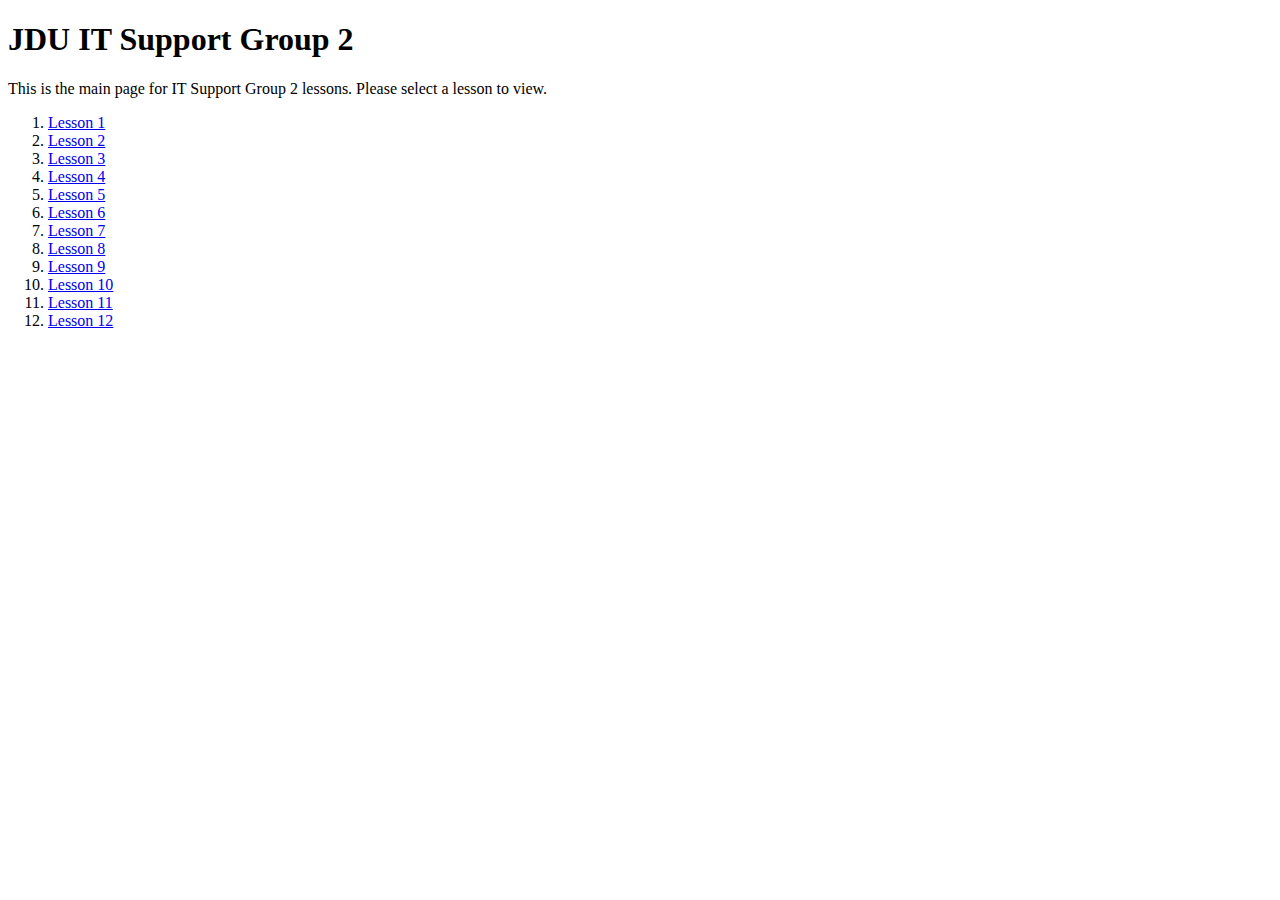
<file: index.html>
<!DOCTYPE html>
<html lang="en">
  <head>
    <meta charset="UTF-8" />
    <meta name="viewport" content="width=device-width, initial-scale=1.0" />
    <title>IT SUpport Group 2</title>
  </head>
  <body>
    <h1>JDU IT Support Group 2</h1>
    <p>
      This is the main page for IT Support Group 2 lessons. Please select a
      lesson to view.
    </p>
    <ol>
      <li><a href="./Lesson ">Lesson 1</a></li>
      <li><a href="./Lesson 2/">Lesson 2</a></li>
      <li><a href="./Lesson 3/">Lesson 3</a></li>
      <li><a href="./Lesson 4/">Lesson 4</a></li>
      <li><a href="./Lesson 5/">Lesson 5</a></li>
      <li><a href="./Lesson 6/">Lesson 6</a></li>
      <li><a href="./Lesson 7/">Lesson 7</a></li>
      <li><a href="./Lesson 8/">Lesson 8</a></li>
      <li><a href="./Lesson 9/">Lesson 9</a></li>
      <li><a href="./Lesson 10/">Lesson 10</a></li>
      <li><a href="./Lesson 11/">Lesson 11</a></li>
      <li><a href="./Lesson 12/">Lesson 12</a></li>
    </ol>
  </body>
</html>
</file>
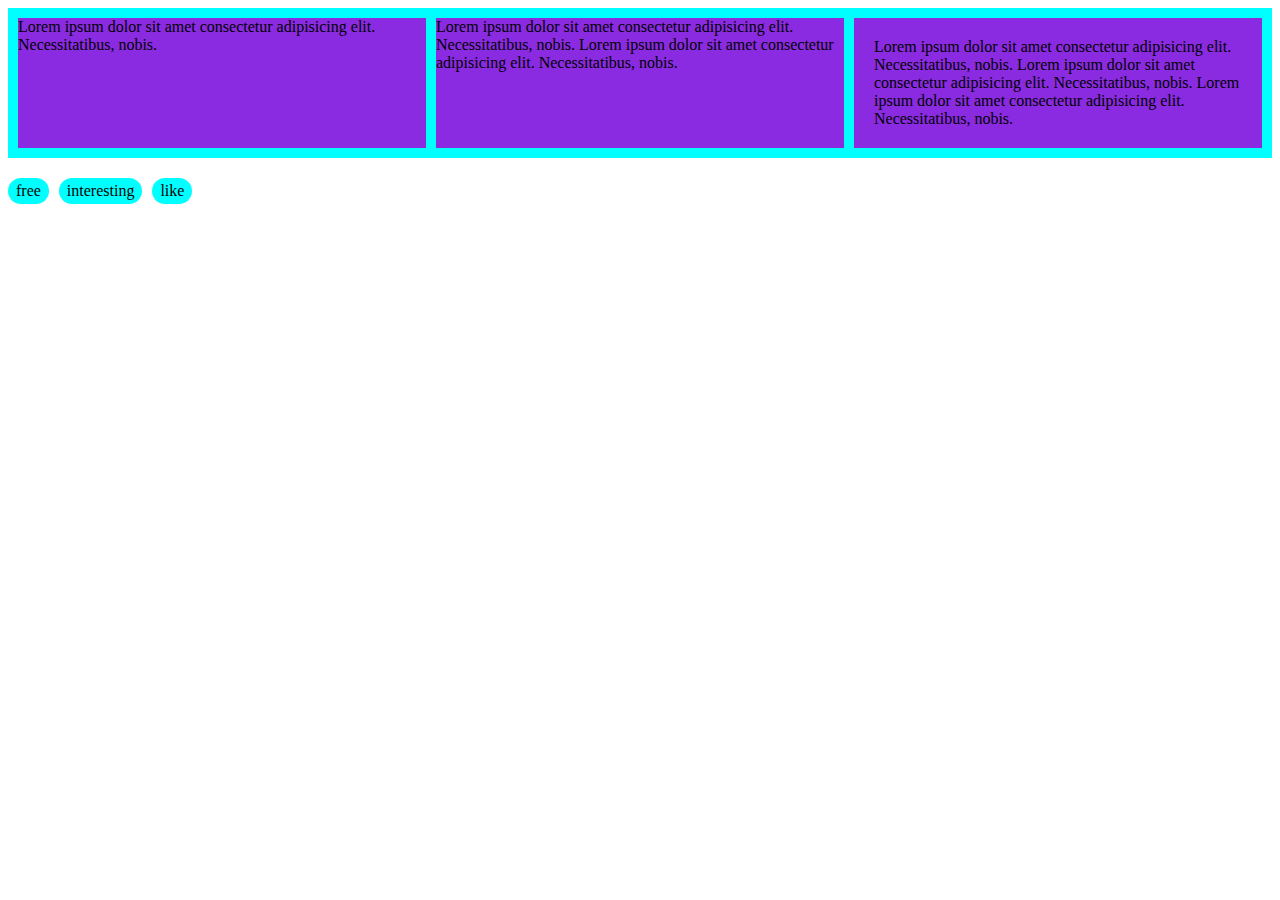
<file: Lesson 10/index.html>
<!DOCTYPE html>
<html lang="en">
  <head>
    <meta charset="UTF-8" />
    <meta name="viewport" content="width=device-width, initial-scale=1.0" />
    <title>Document</title>
    <link rel="stylesheet" href="style.css" />
  </head>
  <body>
    <div class="flex">
      <div class="box">
        Lorem ipsum dolor sit amet consectetur adipisicing elit. Necessitatibus,
        nobis.
      </div>
      <div class="box">
        Lorem ipsum dolor sit amet consectetur adipisicing elit. Necessitatibus,
        nobis. Lorem ipsum dolor sit amet consectetur adipisicing elit.
        Necessitatibus, nobis.
      </div>
      <div class="box">
        Lorem ipsum dolor sit amet consectetur adipisicing elit. Necessitatibus,
        nobis. Lorem ipsum dolor sit amet consectetur adipisicing elit.
        Necessitatibus, nobis. Lorem ipsum dolor sit amet consectetur
        adipisicing elit. Necessitatibus, nobis.
      </div>
    </div>
    <div class="chip_section">
      <div class="chip">free</div>
      <div class="chip">interesting</div>
      <div class="chip">like</div>
    </div>
  </body>
</html>
</file>
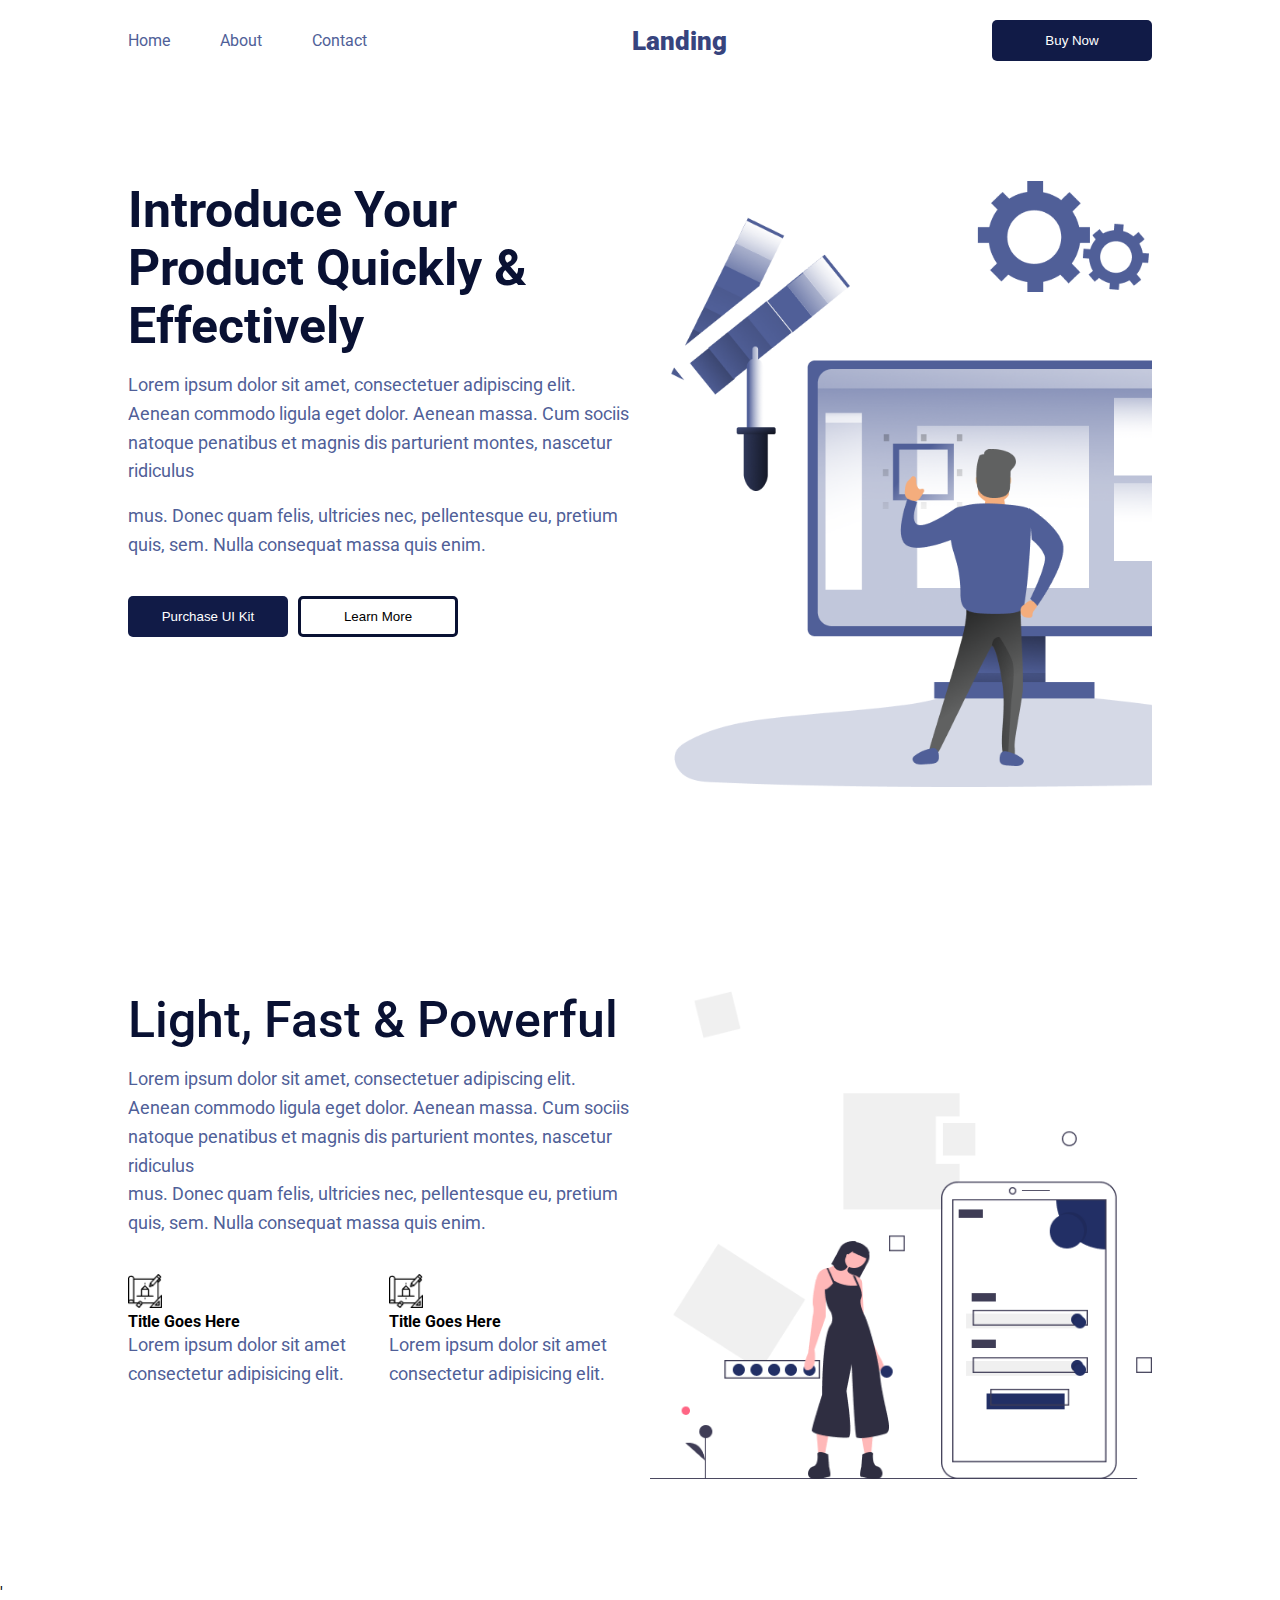
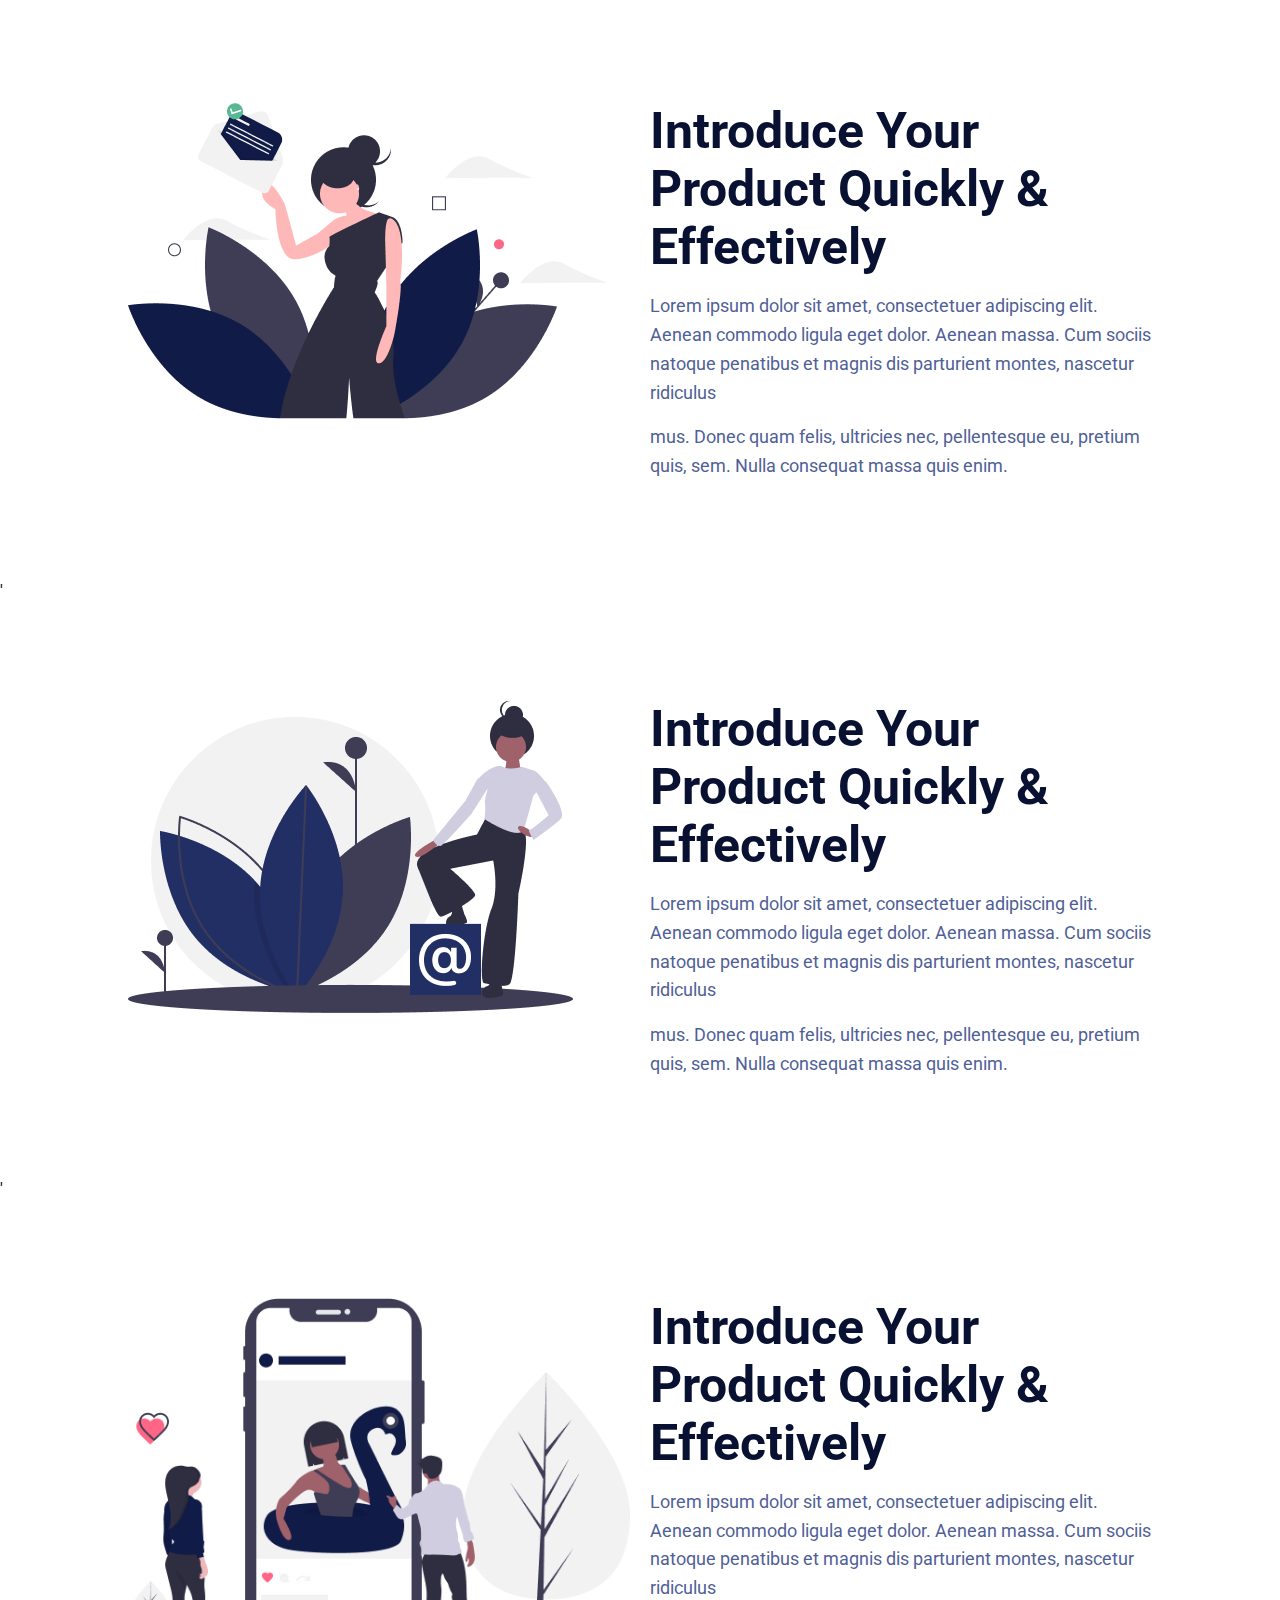
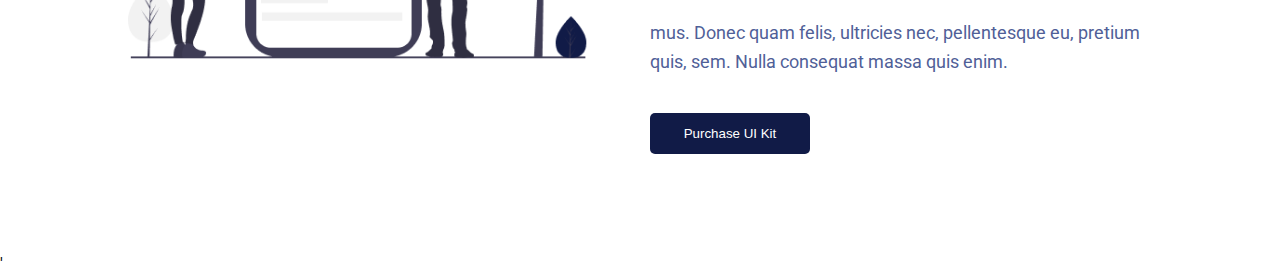
<file: Lesson 11/index.html>
<!DOCTYPE html>
<html lang="en">
  <head>
    <meta charset="UTF-8" />
    <meta name="viewport" content="width=device-width, initial-scale=1.0" />
    <link rel="preconnect" href="https://fonts.googleapis.com" />
    <link rel="preconnect" href="https://fonts.gstatic.com" crossorigin />
    <link
      href="https://fonts.googleapis.com/css2?family=Roboto:ital,wght@0,100;0,300;0,400;0,500;0,700;0,900;1,100;1,300;1,400;1,500;1,700;1,900&display=swap"
      rel="stylesheet"
    />
    <title>Projek1</title>
    <link rel="stylesheet" href="./style.css" />
  </head>
  <body>
    <nav>
      <div class="container">
        <ul>
          <li><a href="#">Home</a></li>
          <li><a href="#">About</a></li>
          <li><a href="#">Contact</a></li>
        </ul>
        <div class="logo">Landing</div>
        <button class="btn btn-primary">Buy Now</button>
      </div>
    </nav>

    <section class="main_context">
      <div class="container">
        <div class="right">
          <h1><b>Introduce Your Product Quickly & Effectively</b></h1>
          <p>
            Lorem ipsum dolor sit amet, consectetuer adipiscing elit. Aenean
            commodo ligula eget dolor. Aenean massa. Cum sociis natoque
            penatibus et magnis dis parturient montes, nascetur ridiculus
          </p>
          <p>
            mus. Donec quam felis, ultricies nec, pellentesque eu, pretium quis,
            sem. Nulla consequat massa quis enim.
          </p>
          <div class="main_buttons">
            <button class="btn btn-primary">Purchase UI Kit</button>
            <button class="btn btn-secondary">Learn More</button>
          </div>
        </div>
        <div class="left">
          <img src="./img/hero.png" alt="" />
        </div>
      </div>
    </section>

    <section class="main_context">
      <div class="container">
        <div class="right">
          <h1>Light, Fast & Powerful</h1>
          <p>
            Lorem ipsum dolor sit amet, consectetuer adipiscing elit. Aenean
            commodo ligula eget dolor. Aenean massa. Cum sociis natoque
            penatibus et magnis dis parturient montes, nascetur ridiculus
            <br />
            mus. Donec quam felis, ultricies nec, pellentesque eu, pretium quis,
            sem. Nulla consequat massa quis enim.
          </p>
          <div class="even-col">
            <div>
              <img src="./img/Left.png" alt="" />
              <h4>Title Goes Here</h4>
              <p>Lorem ipsum dolor sit amet consectetur adipisicing elit.</p>
            </div>
            <div>
              <img src="./img/Left.png" alt="" />
              <h4>Title Goes Here</h4>
              <p>Lorem ipsum dolor sit amet consectetur adipisicing elit.</p>
            </div>
          </div>
        </div>
        <div class="left">
          <img src="./img/hero2.png" alt="" />
        </div>
      </div>
    </section>
    '
    <section class="main_context">
      <div class="container">
        <div class="left">
          <img src="./img/hero3.png" alt="" />
        </div>
        <div class="right">
          <h1><b>Introduce Your Product Quickly & Effectively</b></h1>
          <p>
            Lorem ipsum dolor sit amet, consectetuer adipiscing elit. Aenean
            commodo ligula eget dolor. Aenean massa. Cum sociis natoque
            penatibus et magnis dis parturient montes, nascetur ridiculus
          </p>
          <p>
            mus. Donec quam felis, ultricies nec, pellentesque eu, pretium quis,
            sem. Nulla consequat massa quis enim.
          </p>
        </div>
      </div>
    </section>
    '
    <section class="main_context">
      <div class="container">
        <div class="left">
          <img src="./img/hero5.png" alt="" />
        </div>
        <div class="right">
          <h1><b>Introduce Your Product Quickly & Effectively</b></h1>
          <p>
            Lorem ipsum dolor sit amet, consectetuer adipiscing elit. Aenean
            commodo ligula eget dolor. Aenean massa. Cum sociis natoque
            penatibus et magnis dis parturient montes, nascetur ridiculus
          </p>
          <p>
            mus. Donec quam felis, ultricies nec, pellentesque eu, pretium quis,
            sem. Nulla consequat massa quis enim.
          </p>
        </div>
      </div>
    </section>
    '
    <section class="main_context">
      <div class="container">
        <div class="left">
          <img src="./img/hero4.png" alt="" />
        </div>
        <div class="right">
          <h1><b>Introduce Your Product Quickly & Effectively</b></h1>
          <p>
            Lorem ipsum dolor sit amet, consectetuer adipiscing elit. Aenean
            commodo ligula eget dolor. Aenean massa. Cum sociis natoque
            penatibus et magnis dis parturient montes, nascetur ridiculus
          </p>
          <p>
            mus. Donec quam felis, ultricies nec, pellentesque eu, pretium quis,
            sem. Nulla consequat massa quis enim.
          </p>
          <div class="main_buttons">
            <button class="btn btn-primary">Purchase UI Kit</button>
          </div>
        </div>
      </div>
    </section>
    '
  </body>
</html>
</file>
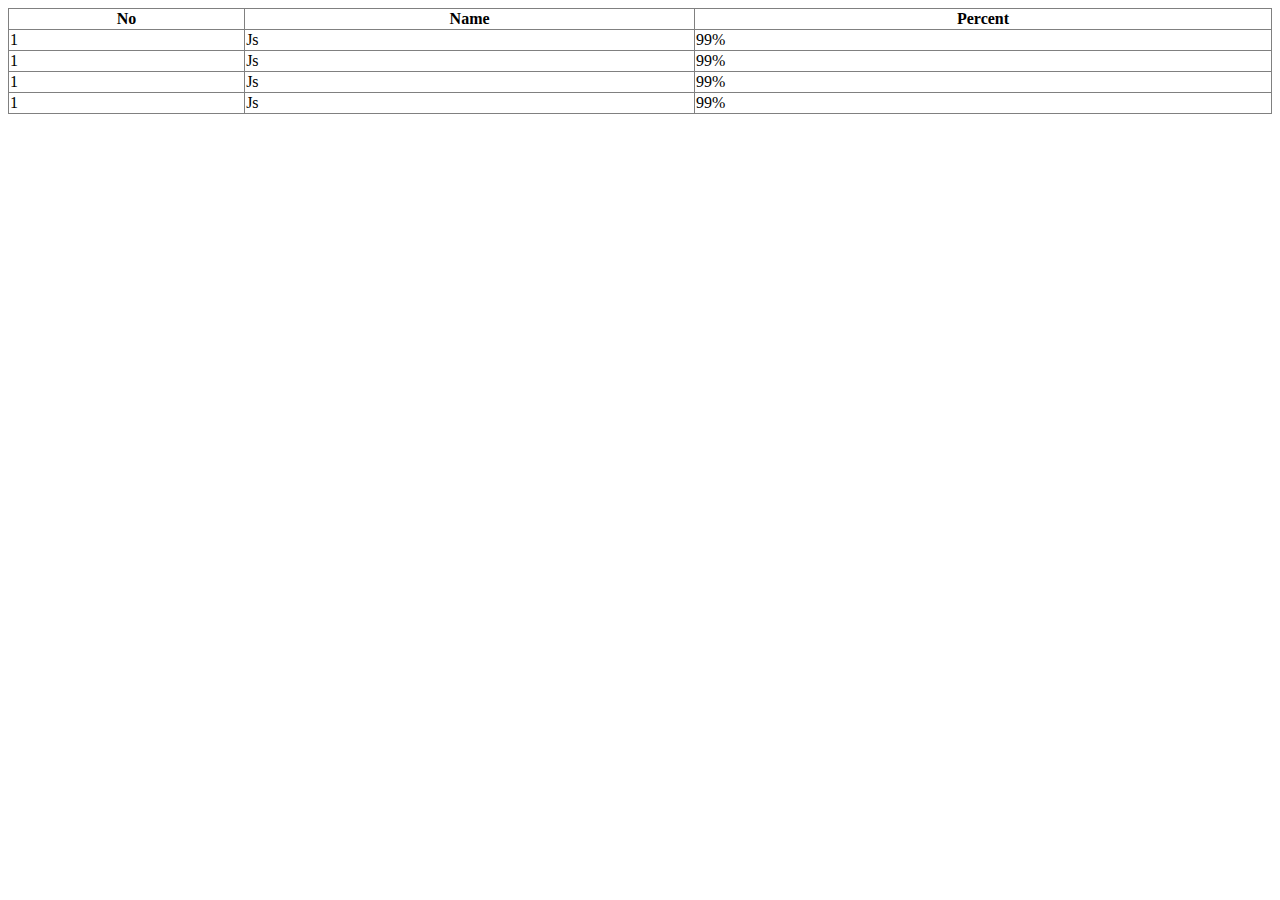
<file: Lesson 2/index.html>
<!DOCTYPE html>
<html lang="en">
  <head>
    <meta charset="UTF-8" />
    <meta name="viewport" content="width=device-width, initial-scale=1.0" />
    <title>Tables</title>
  </head>
  <body>
    <table style="border-collapse: collapse" border width="100%">
      <thead>
        <tr>
          <th>No</th>
          <th>Name</th>
          <th>Percent</th>
        </tr>
      </thead>
      <tbody>
        <tr>
          <td>1</td>
          <td>Js</td>
          <td>99%</td>
        </tr>
        <tr>
          <td>1</td>
          <td>Js</td>
          <td>99%</td>
        </tr>
        <tr>
          <td>1</td>
          <td>Js</td>
          <td>99%</td>
        </tr>
        <tr>
          <td>1</td>
          <td>Js</td>
          <td>99%</td>
        </tr>
      </tbody>
    </table>
  </body>
</html>
</file>
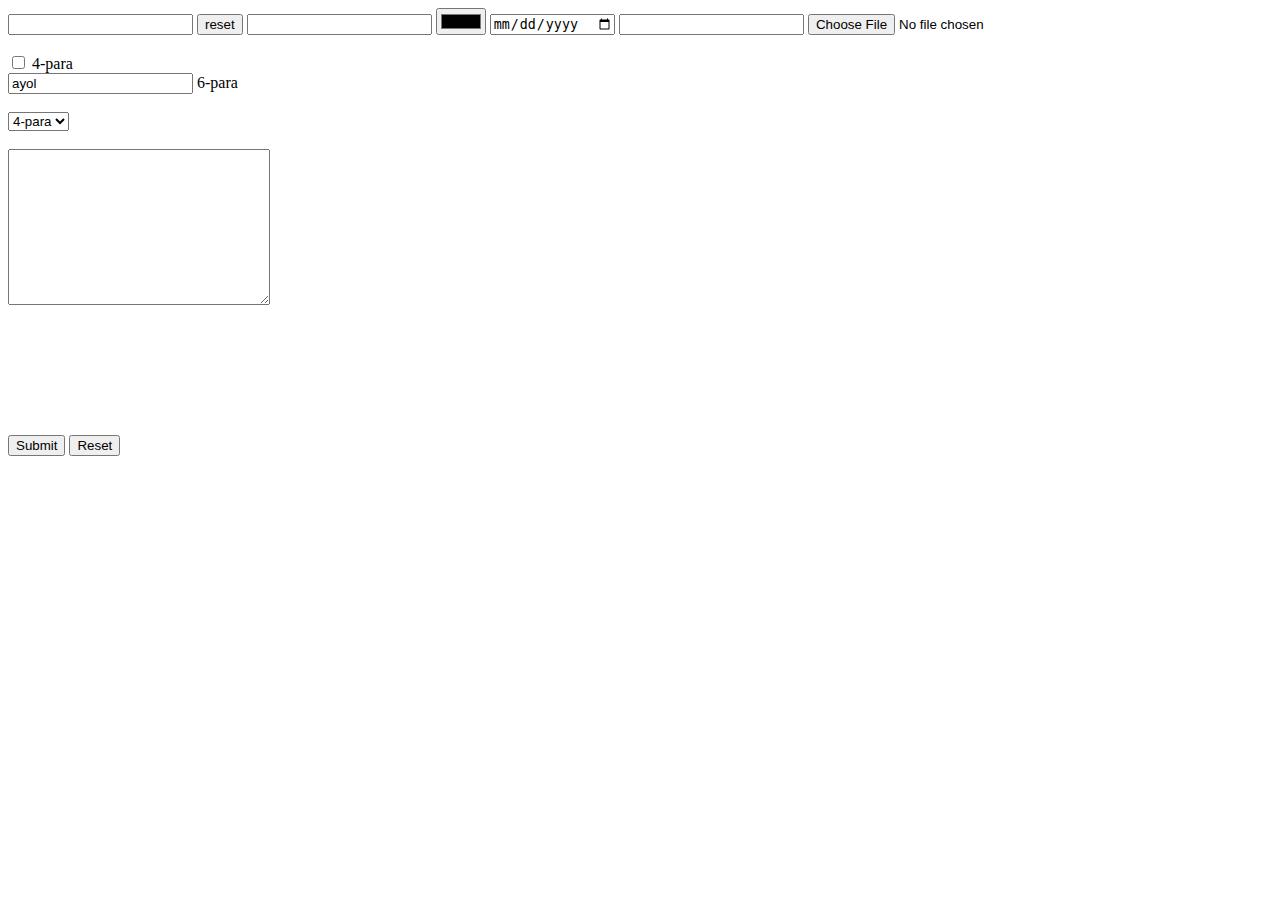
<file: Lesson 4/index.html>
<!DOCTYPE html>
<html lang="en">
  <head>
    <meta charset="UTF-8" />
    <meta name="viewport" content="width=device-width, initial-scale=1.0" />
    <title>Forms</title>
  </head>
  <body>
    <form action="main.html" method="get">
      <input type="text" required name="search" />
      <input type="reset" value="reset" />
      <input type="search" name="search2" id="" />
      <input type="color" name="color" id="" />
      <input type="date" name="date" id="" />
      <input type="datetime" name="" id="" />
      <input type="file" name="file" id="" />

      <br /><br />

      <input type="checkbox" name="jins" value="erkak" id="input" />
      <label for="input">4-para</label>
      <br />

      <input type="text" name="jins" value="ayol" id="input2" />
      <label for="input2">6-para</label><br /><br />
      <select name="" id="">
        <option value="">1-para</option>
        <option value="">2-para</option>
        <option value="">3-para</option>
        <option value="" selected>4-para</option>
        <option value="">5-para</option>
        <option value="">6-para</option>
      </select>
      <br /><br />

      <textarea name="" id="" cols="30" rows="10"></textarea>
      <br /><br />
      <br /><br />
      <br /><br />
      <br /><br />
      <button>Submit</button>
      <button type="reset">Reset</button>
    </form>
  </body>
</html>
</file>
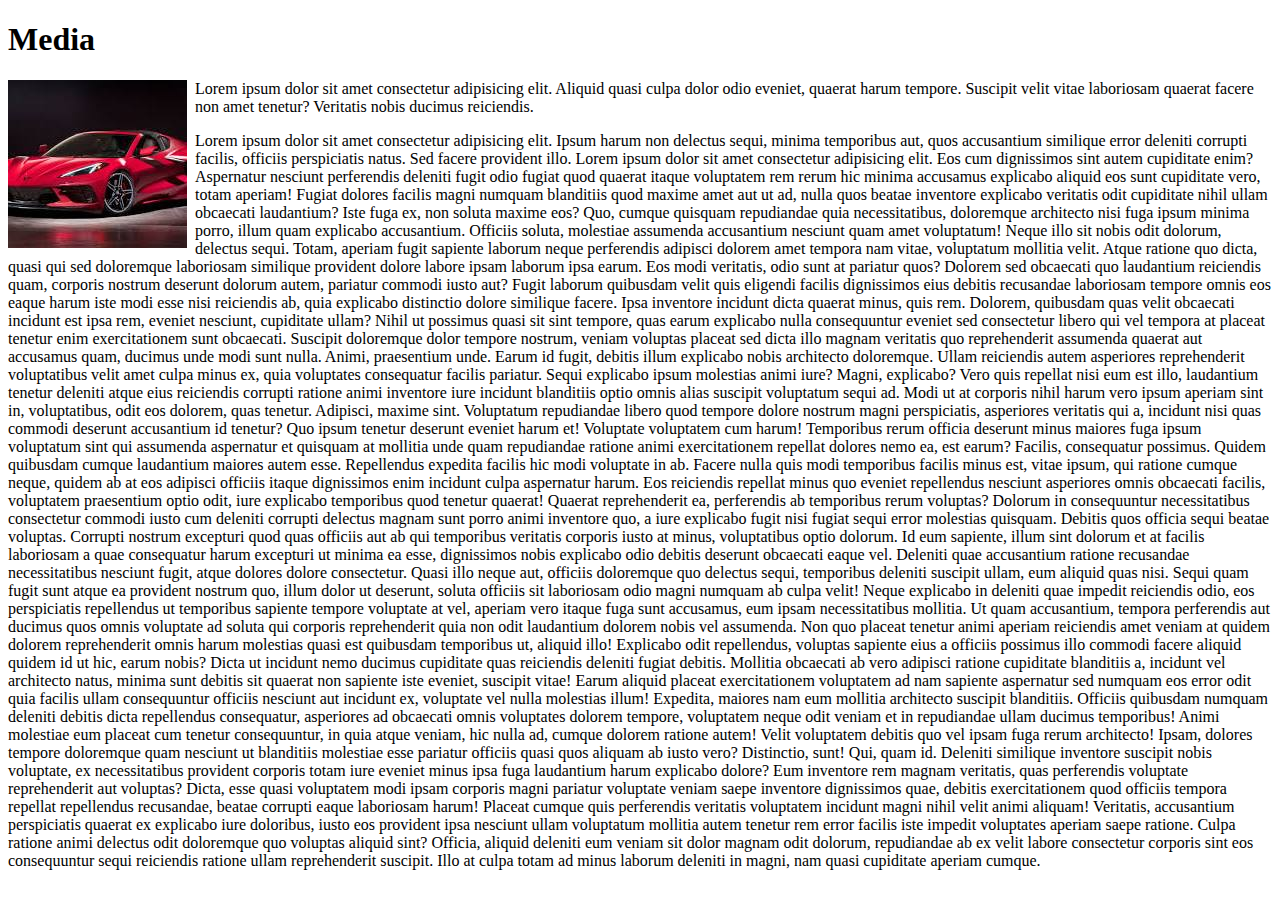
<file: Lesson 5/index.html>
<!DOCTYPE html>
<html lang="en">
  <head>
    <meta charset="UTF-8" />
    <meta name="viewport" content="width=device-width, initial-scale=1.0" />
    <title>Media</title>
  </head>
  <body>
    <h1>Media</h1>
    <img style="margin-right: 8px" src="./img/car.jpg" align="left" alt="" />
    <p>
      Lorem ipsum dolor sit amet consectetur adipisicing elit. Aliquid quasi
      culpa dolor odio eveniet, quaerat harum tempore. Suscipit velit vitae
      laboriosam quaerat facere non amet tenetur? Veritatis nobis ducimus
      reiciendis.
    </p>
    Lorem ipsum dolor sit amet consectetur adipisicing elit. Ipsum harum non
    delectus sequi, minima temporibus aut, quos accusantium similique error
    deleniti corrupti facilis, officiis perspiciatis natus. Sed facere provident
    illo. Lorem ipsum dolor sit amet consectetur adipisicing elit. Eos cum
    dignissimos sint autem cupiditate enim? Aspernatur nesciunt perferendis
    deleniti fugit odio fugiat quod quaerat itaque voluptatem rem rerum hic
    minima accusamus explicabo aliquid eos sunt cupiditate vero, totam aperiam!
    Fugiat dolores facilis magni numquam blanditiis quod maxime amet aut ut ad,
    nulla quos beatae inventore explicabo veritatis odit cupiditate nihil ullam
    obcaecati laudantium? Iste fuga ex, non soluta maxime eos? Quo, cumque
    quisquam repudiandae quia necessitatibus, doloremque architecto nisi fuga
    ipsum minima porro, illum quam explicabo accusantium. Officiis soluta,
    molestiae assumenda accusantium nesciunt quam amet voluptatum! Neque illo
    sit nobis odit dolorum, delectus sequi. Totam, aperiam fugit sapiente
    laborum neque perferendis adipisci dolorem amet tempora nam vitae,
    voluptatum mollitia velit. Atque ratione quo dicta, quasi qui sed doloremque
    laboriosam similique provident dolore labore ipsam laborum ipsa earum. Eos
    modi veritatis, odio sunt at pariatur quos? Dolorem sed obcaecati quo
    laudantium reiciendis quam, corporis nostrum deserunt dolorum autem,
    pariatur commodi iusto aut? Fugit laborum quibusdam velit quis eligendi
    facilis dignissimos eius debitis recusandae laboriosam tempore omnis eos
    eaque harum iste modi esse nisi reiciendis ab, quia explicabo distinctio
    dolore similique facere. Ipsa inventore incidunt dicta quaerat minus, quis
    rem. Dolorem, quibusdam quas velit obcaecati incidunt est ipsa rem, eveniet
    nesciunt, cupiditate ullam? Nihil ut possimus quasi sit sint tempore, quas
    earum explicabo nulla consequuntur eveniet sed consectetur libero qui vel
    tempora at placeat tenetur enim exercitationem sunt obcaecati. Suscipit
    doloremque dolor tempore nostrum, veniam voluptas placeat sed dicta illo
    magnam veritatis quo reprehenderit assumenda quaerat aut accusamus quam,
    ducimus unde modi sunt nulla. Animi, praesentium unde. Earum id fugit,
    debitis illum explicabo nobis architecto doloremque. Ullam reiciendis autem
    asperiores reprehenderit voluptatibus velit amet culpa minus ex, quia
    voluptates consequatur facilis pariatur. Sequi explicabo ipsum molestias
    animi iure? Magni, explicabo? Vero quis repellat nisi eum est illo,
    laudantium tenetur deleniti atque eius reiciendis corrupti ratione animi
    inventore iure incidunt blanditiis optio omnis alias suscipit voluptatum
    sequi ad. Modi ut at corporis nihil harum vero ipsum aperiam sint in,
    voluptatibus, odit eos dolorem, quas tenetur. Adipisci, maxime sint.
    Voluptatum repudiandae libero quod tempore dolore nostrum magni
    perspiciatis, asperiores veritatis qui a, incidunt nisi quas commodi
    deserunt accusantium id tenetur? Quo ipsum tenetur deserunt eveniet harum
    et! Voluptate voluptatem cum harum! Temporibus rerum officia deserunt minus
    maiores fuga ipsum voluptatum sint qui assumenda aspernatur et quisquam at
    mollitia unde quam repudiandae ratione animi exercitationem repellat dolores
    nemo ea, est earum? Facilis, consequatur possimus. Quidem quibusdam cumque
    laudantium maiores autem esse. Repellendus expedita facilis hic modi
    voluptate in ab. Facere nulla quis modi temporibus facilis minus est, vitae
    ipsum, qui ratione cumque neque, quidem ab at eos adipisci officiis itaque
    dignissimos enim incidunt culpa aspernatur harum. Eos reiciendis repellat
    minus quo eveniet repellendus nesciunt asperiores omnis obcaecati facilis,
    voluptatem praesentium optio odit, iure explicabo temporibus quod tenetur
    quaerat! Quaerat reprehenderit ea, perferendis ab temporibus rerum voluptas?
    Dolorum in consequuntur necessitatibus consectetur commodi iusto cum
    deleniti corrupti delectus magnam sunt porro animi inventore quo, a iure
    explicabo fugit nisi fugiat sequi error molestias quisquam. Debitis quos
    officia sequi beatae voluptas. Corrupti nostrum excepturi quod quas officiis
    aut ab qui temporibus veritatis corporis iusto at minus, voluptatibus optio
    dolorum. Id eum sapiente, illum sint dolorum et at facilis laboriosam a quae
    consequatur harum excepturi ut minima ea esse, dignissimos nobis explicabo
    odio debitis deserunt obcaecati eaque vel. Deleniti quae accusantium ratione
    recusandae necessitatibus nesciunt fugit, atque dolores dolore consectetur.
    Quasi illo neque aut, officiis doloremque quo delectus sequi, temporibus
    deleniti suscipit ullam, eum aliquid quas nisi. Sequi quam fugit sunt atque
    ea provident nostrum quo, illum dolor ut deserunt, soluta officiis sit
    laboriosam odio magni numquam ab culpa velit! Neque explicabo in deleniti
    quae impedit reiciendis odio, eos perspiciatis repellendus ut temporibus
    sapiente tempore voluptate at vel, aperiam vero itaque fuga sunt accusamus,
    eum ipsam necessitatibus mollitia. Ut quam accusantium, tempora perferendis
    aut ducimus quos omnis voluptate ad soluta qui corporis reprehenderit quia
    non odit laudantium dolorem nobis vel assumenda. Non quo placeat tenetur
    animi aperiam reiciendis amet veniam at quidem dolorem reprehenderit omnis
    harum molestias quasi est quibusdam temporibus ut, aliquid illo! Explicabo
    odit repellendus, voluptas sapiente eius a officiis possimus illo commodi
    facere aliquid quidem id ut hic, earum nobis? Dicta ut incidunt nemo ducimus
    cupiditate quas reiciendis deleniti fugiat debitis. Mollitia obcaecati ab
    vero adipisci ratione cupiditate blanditiis a, incidunt vel architecto
    natus, minima sunt debitis sit quaerat non sapiente iste eveniet, suscipit
    vitae! Earum aliquid placeat exercitationem voluptatem ad nam sapiente
    aspernatur sed numquam eos error odit quia facilis ullam consequuntur
    officiis nesciunt aut incidunt ex, voluptate vel nulla molestias illum!
    Expedita, maiores nam eum mollitia architecto suscipit blanditiis. Officiis
    quibusdam numquam deleniti debitis dicta repellendus consequatur, asperiores
    ad obcaecati omnis voluptates dolorem tempore, voluptatem neque odit veniam
    et in repudiandae ullam ducimus temporibus! Animi molestiae eum placeat cum
    tenetur consequuntur, in quia atque veniam, hic nulla ad, cumque dolorem
    ratione autem! Velit voluptatem debitis quo vel ipsam fuga rerum architecto!
    Ipsam, dolores tempore doloremque quam nesciunt ut blanditiis molestiae esse
    pariatur officiis quasi quos aliquam ab iusto vero? Distinctio, sunt! Qui,
    quam id. Deleniti similique inventore suscipit nobis voluptate, ex
    necessitatibus provident corporis totam iure eveniet minus ipsa fuga
    laudantium harum explicabo dolore? Eum inventore rem magnam veritatis, quas
    perferendis voluptate reprehenderit aut voluptas? Dicta, esse quasi
    voluptatem modi ipsam corporis magni pariatur voluptate veniam saepe
    inventore dignissimos quae, debitis exercitationem quod officiis tempora
    repellat repellendus recusandae, beatae corrupti eaque laboriosam harum!
    Placeat cumque quis perferendis veritatis voluptatem incidunt magni nihil
    velit animi aliquam! Veritatis, accusantium perspiciatis quaerat ex
    explicabo iure doloribus, iusto eos provident ipsa nesciunt ullam voluptatum
    mollitia autem tenetur rem error facilis iste impedit voluptates aperiam
    saepe ratione. Culpa ratione animi delectus odit doloremque quo voluptas
    aliquid sint? Officia, aliquid deleniti eum veniam sit dolor magnam odit
    dolorum, repudiandae ab ex velit labore consectetur corporis sint eos
    consequuntur sequi reiciendis ratione ullam reprehenderit suscipit. Illo at
    culpa totam ad minus laborum deleniti in magni, nam quasi cupiditate aperiam
    cumque.
    <!-- <picture>
      <source media="(min-width:650px)" srcset="./img/car.jpg" />
      <source
        media="(min-width:465px)"
        srcset="./img/circle-heat-svgrepo-com.svg"
      />
      <img src="./img/car.jpg" alt="Flowers" style="width: auto" />
    </picture>

   <img src="./img/car.jpg" alt="Car" />
    <audio>
      <source src="./audio/madhiya-serquyosh_(chaqqon.net).mp3" controls />
    </audio>
    <video src="./video/IMG_4556.MOV" width="300" controls></video>
    <svg
      width="800px"
      height="800px"
      viewBox="0 0 24 24"
      fill="none"
      xmlns="http://www.w3.org/2000/svg"
    >
      <path
        d="M7 12H17M8 8.5C8 8.5 9 9 10 9C11.5 9 12.5 8 14 8C15 8 16 8.5 16 8.5M8 15.5C8 15.5 9 16 10 16C11.5 16 12.5 15 14 15C15 15 16 15.5 16 15.5M21 12C21 16.9706 16.9706 21 12 21C7.02944 21 3 16.9706 3 12C3 7.02944 7.02944 3 12 3C16.9706 3 21 7.02944 21 12Z"
        stroke="#000000"
        stroke-width="2"
        stroke-linecap="round"
        stroke-linejoin="round"
      />
    </svg>
    -->
  </body>
</html>
</file>
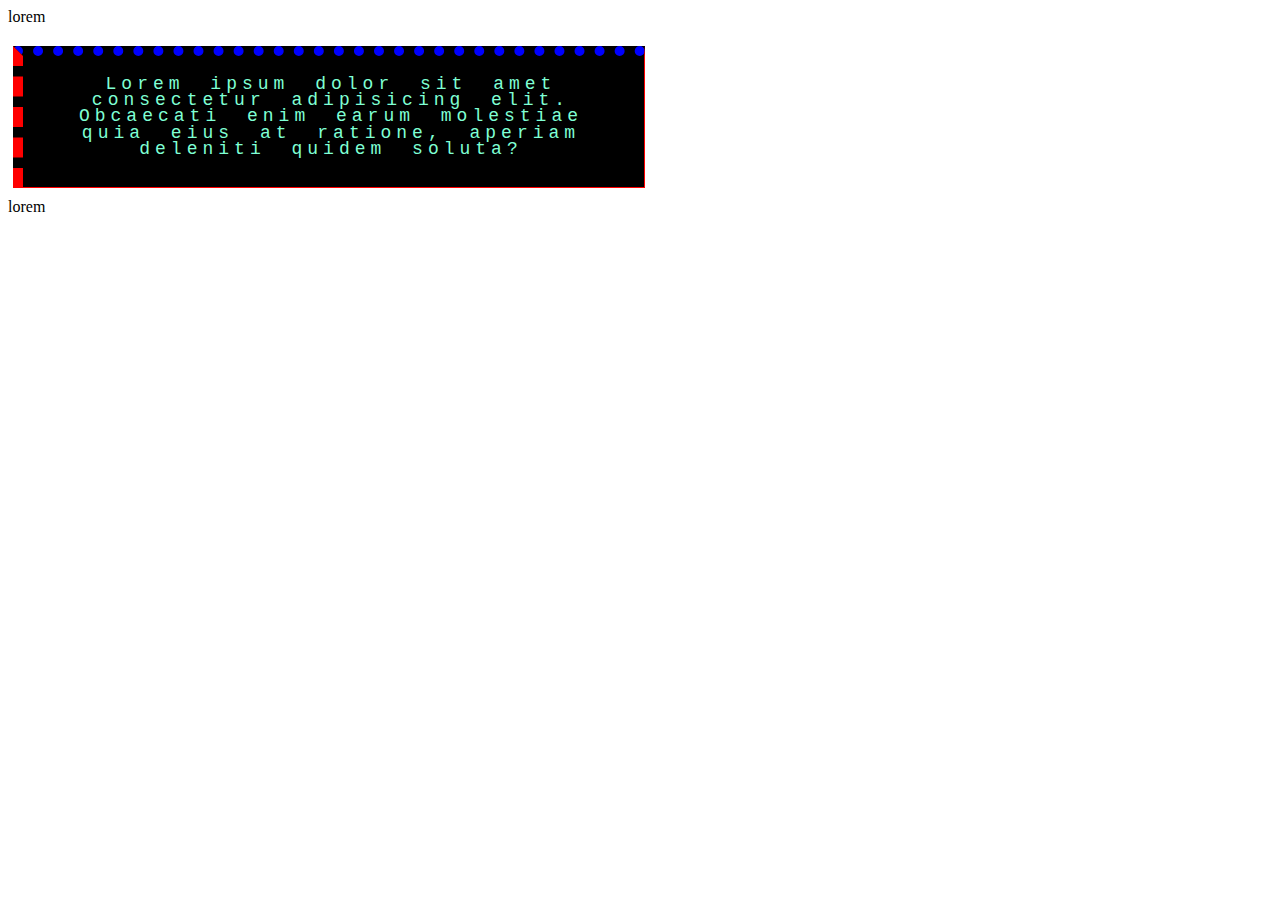
<file: Lesson 6/index.html>
<!DOCTYPE html>
<html lang="en">
  <head>
    <meta charset="UTF-8" />
    <meta name="viewport" content="width=device-width, initial-scale=1.0" />
    <title>CSS — Cascading Style Sheets</title>
    <link rel="stylesheet" href="./style.css" />
    <!-- <style>
      h1 {
        color: blue;
        background-color: red;
      }
    </style> -->
  </head>
  <body>
    lorem
    <div class="box">
      Lorem ipsum dolor sit amet consectetur adipisicing elit. Obcaecati enim
      earum molestiae quia eius at ratione, aperiam deleniti quidem soluta?
    </div>
    lorem
  </body>
</html>
</file>
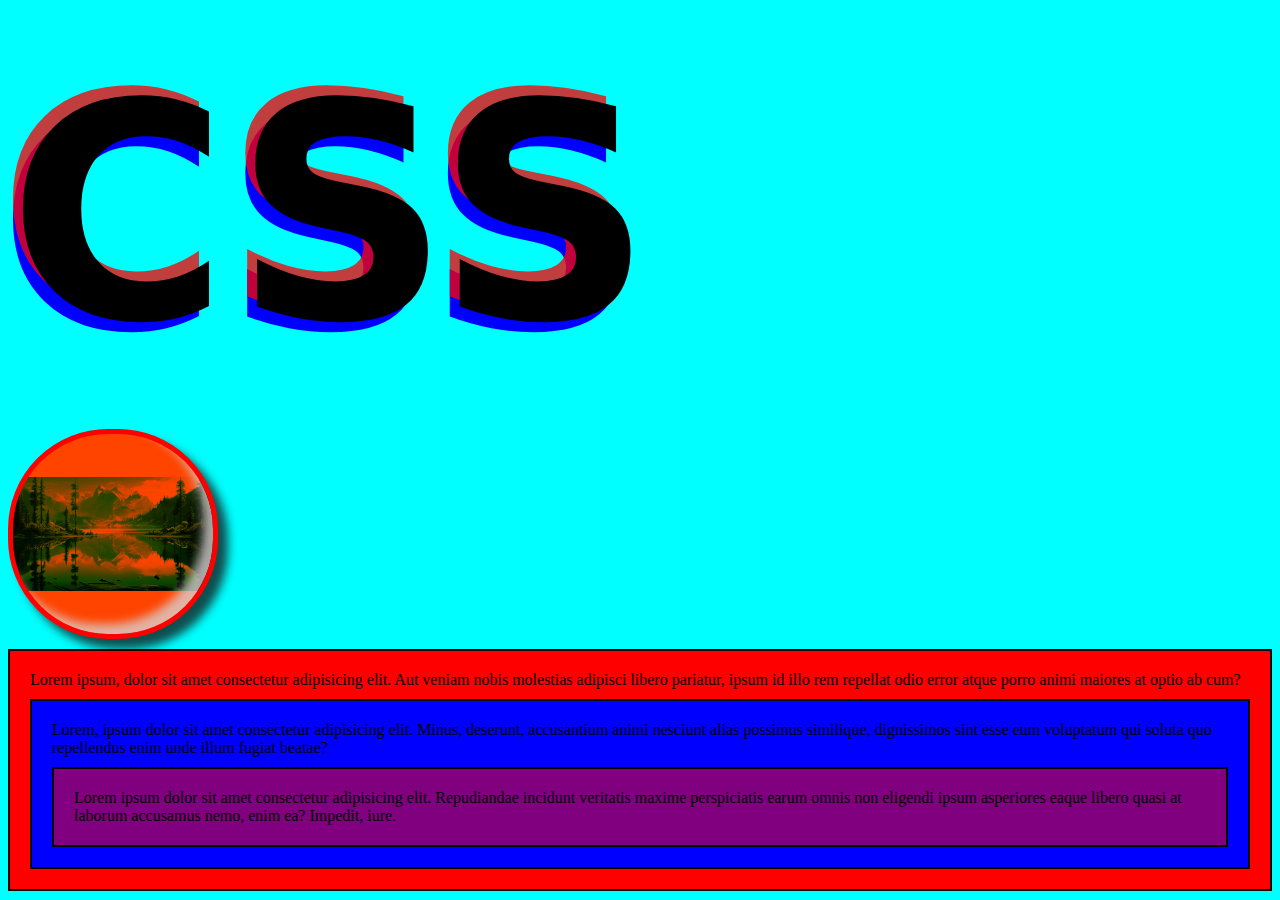
<file: Lesson 7/index.html>
<!DOCTYPE html>
<html lang="en">
  <head>
    <meta charset="UTF-8" />
    <meta name="viewport" content="width=device-width, initial-scale=1.0" />
    <title>CSS is Awesome</title>
    <link rel="stylesheet" href="style.css" />
  </head>
  <body>
    <div class="shadow">CSS</div>

    <div class="box"></div>
    <div class="wrapper">
      Lorem ipsum, dolor sit amet consectetur adipisicing elit. Aut veniam nobis
      molestias adipisci libero pariatur, ipsum id illo rem repellat odio error
      atque porro animi maiores at optio ab cum?
      <div class="outer">
        Lorem, ipsum dolor sit amet consectetur adipisicing elit. Minus,
        deserunt, accusantium animi nesciunt alias possimus similique,
        dignissimos sint esse eum voluptatum qui soluta quo repellendus enim
        unde illum fugiat beatae?
        <div class="inner">
          Lorem ipsum dolor sit amet consectetur adipisicing elit. Repudiandae
          incidunt veritatis maxime perspiciatis earum omnis non eligendi ipsum
          asperiores eaque libero quasi at laborum accusamus nemo, enim ea?
          Impedit, iure.
        </div>
      </div>
    </div>
  </body>
</html>
</file>
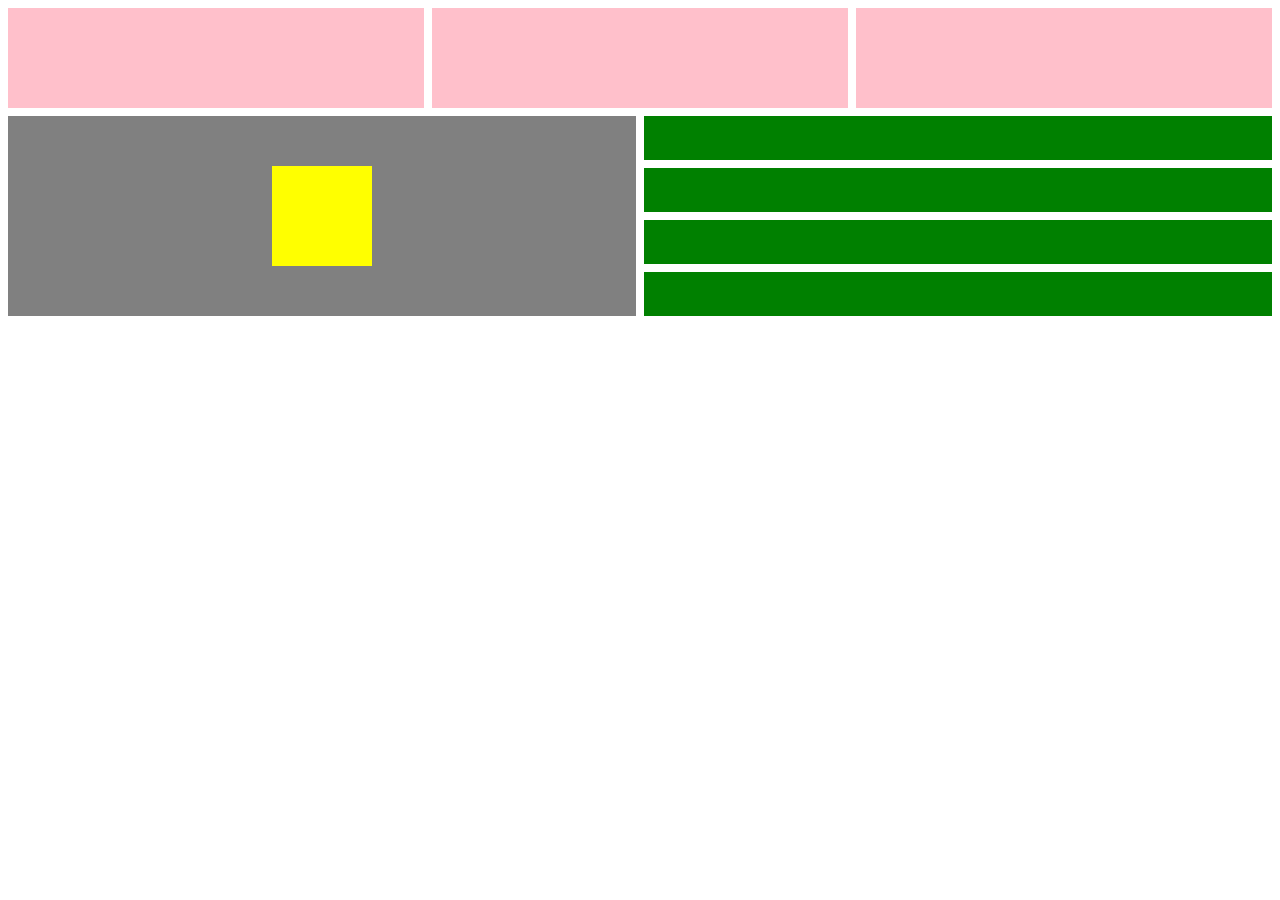
<file: Lesson 8/index.html>
<!DOCTYPE html>
<html lang="en">
  <head>
    <meta charset="UTF-8" />
    <meta name="viewport" content="width=device-width, initial-scale=1.0" />
    <title>CSS Flexbox oshxonasi</title>
    <link rel="stylesheet" href="style.css" />
  </head>
  <body>
    <!-- <div class="wrapper">
      <div class="box">1</div>
      <div class="box">2</div>
      <div class="box">3</div>
      <div class="box">4</div>
      <div class="box">5</div>
      <div class="box">6</div>
    </div> -->

    <div class="flex-box">
      <div class="header">
        <div></div>
        <div></div>
        <div></div>
      </div>
      <div class="main">
        <div class="center">
          <div></div>
        </div>
        <div class="right">
          <div></div>
          <div></div>
          <div></div>
          <div></div>
        </div>
      </div>
    </div>
  </body>
</html>
</file>
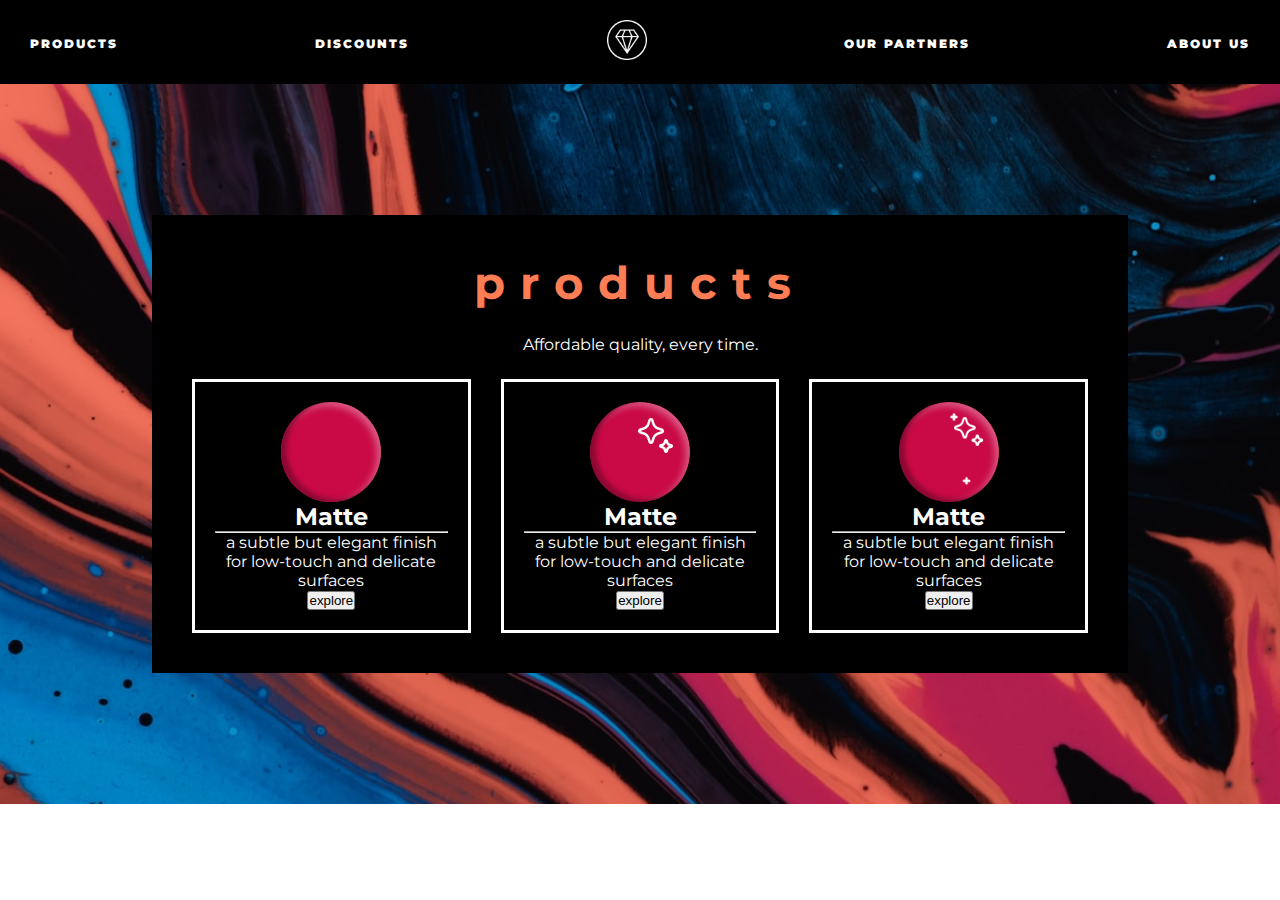
<file: Lesson 9/index.html>
<!DOCTYPE html>
<html lang="en">
  <head>
    <meta charset="UTF-8" />
    <meta name="viewport" content="width=device-width, initial-scale=1.0" />
    <title>FIGMA EXAMPLE</title>
    <link rel="stylesheet" href="style.css" />
    <link rel="preconnect" href="https://fonts.googleapis.com" />
    <link rel="preconnect" href="https://fonts.gstatic.com" crossorigin />
    <link
      href="https://fonts.googleapis.com/css2?family=Montserrat:ital,wght@0,100..900;1,100..900&display=swap"
      rel="stylesheet"
    />
  </head>
  <body>
    <nav class="nav">
      <ul>
        <li><a href="#">Products</a></li>
        <li><a href="#">Discounts</a></li>
        <li>
          <a href="#"><img src="./img/diamond.png" alt="" /></a>
        </li>
        <li><a href="#">Our Partners</a></li>
        <li><a href="#">About Us</a></li>
      </ul>
    </nav>
    <main>
      <div class="center">
        <h1>Products</h1>
        <p>Affordable quality, every time.</p>
        <div class="cards">
          <div class="card">
            <div class="circle"></div>
            <h2>Matte</h2>
            <hr />
            <p>
              a subtle but elegant finish for low-touch and delicate surfaces
            </p>
            <button>explore</button>
          </div>
          <div class="card">
            <div class="circle"></div>
            <h2>Matte</h2>
            <hr />
            <p>
              a subtle but elegant finish for low-touch and delicate surfaces
            </p>
            <button>explore</button>
          </div>
          <div class="card">
            <div class="circle"></div>
            <h2>Matte</h2>
            <hr />
            <p>
              a subtle but elegant finish for low-touch and delicate surfaces
            </p>
            <button>explore</button>
          </div>
        </div>
      </div>
    </main>
  </body>
</html>
</file>
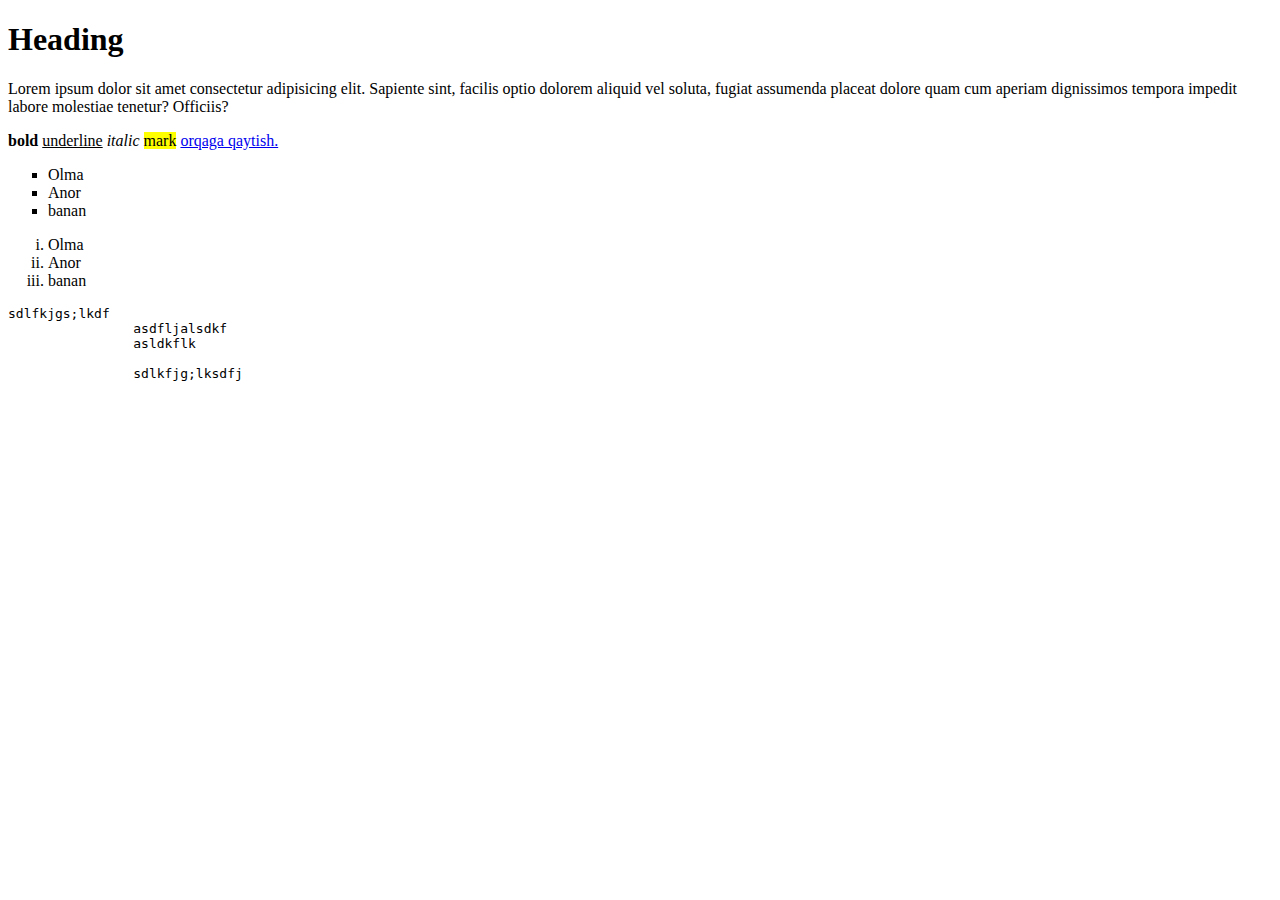
<file: Lesson 1/another.html>
<!DOCTYPE html>
<html lang="en">
  <head>
    <meta charset="UTF-8" />
    <meta name="viewport" content="width=device-width, initial-scale=1.0" />
    <title>HTML boshqa sahifa</title>
  </head>
  <body>
    <h1>Heading</h1>
    <p>
      Lorem ipsum dolor sit amet consectetur adipisicing elit. Sapiente sint,
      facilis optio dolorem aliquid vel soluta, fugiat assumenda placeat dolore
      quam cum aperiam dignissimos tempora impedit labore molestiae tenetur?
      Officiis?
    </p>
    <p>
      <b>bold</b>
      <u>underline</u>
      <i>italic</i>
      <mark>mark</mark>
      <a href="HTML.html">orqaga qaytish.</a>
    </p>
    <ul type="square">
      <li>Olma</li>
      <li>Anor</li>
      <li>banan</li>
    </ul>
    <ol type="i">
      <li>Olma</li>
      <li>Anor</li>
      <li>banan</li>
    </ol>
    <pre>
sdlfkjgs;lkdf 
		asdfljalsdkf
		asldkflk
		
		sdlkfjg;lksdfj</pre
    >
  </body>
</html>
</file>
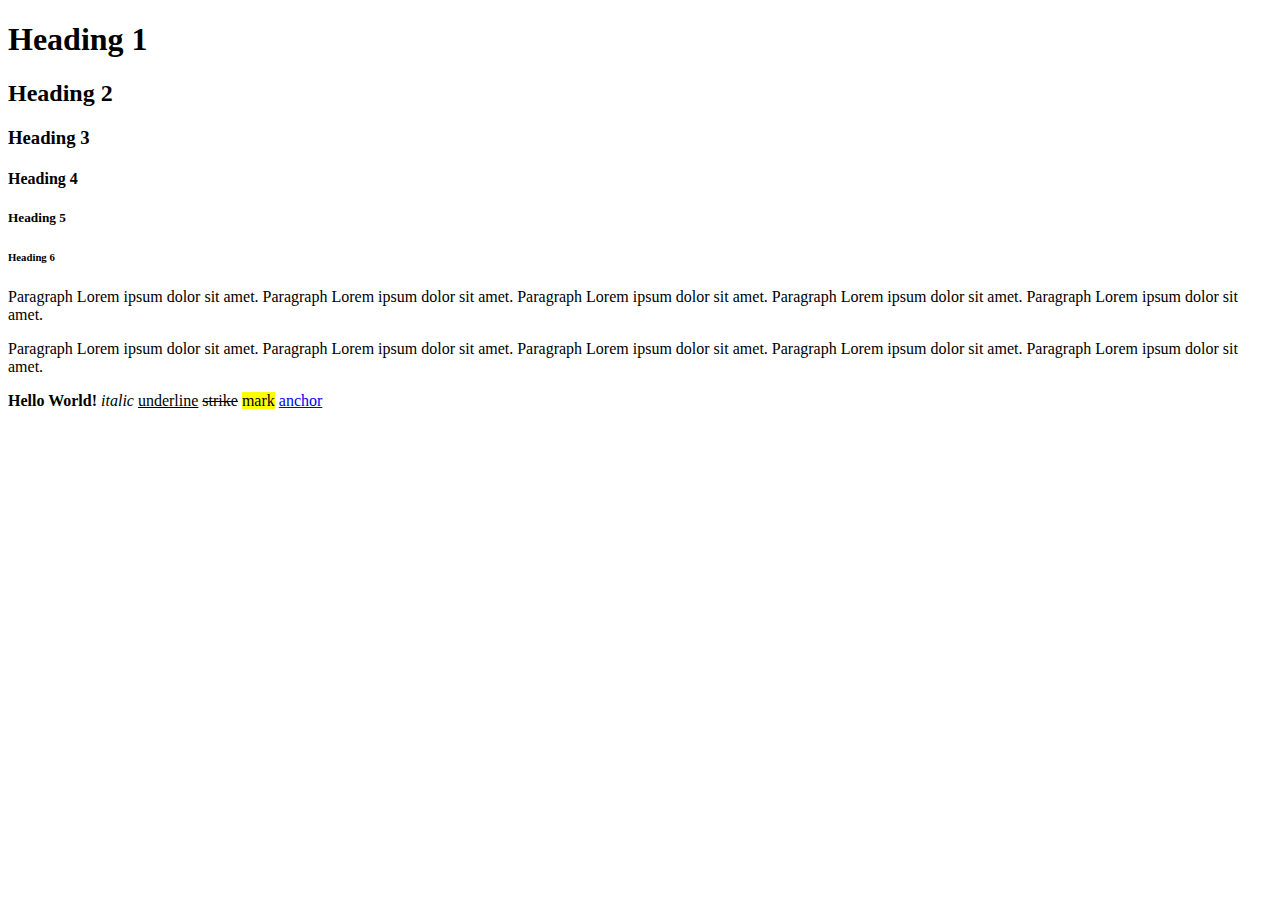
<file: Lesson 1/HTML.html>
<!DOCTYPE html>
<html>
	<head>
		<title>HTML — Hyper Text Markup Language</title>
	<head>
	<body>
		<h1>Heading 1</h1>
		<h2>Heading 2</h2>
		<h3>Heading 3</h3>
		<h4>Heading 4</h4>
		<h5>Heading 5</h5>
		<h6>Heading 6</h6>
		<p>Paragraph Lorem ipsum dolor sit amet. Paragraph Lorem ipsum dolor sit amet. Paragraph Lorem ipsum dolor sit amet. Paragraph Lorem ipsum dolor sit amet. Paragraph Lorem ipsum dolor sit amet. <p>
		<p>Paragraph Lorem ipsum dolor sit amet. Paragraph Lorem ipsum dolor sit amet. Paragraph Lorem ipsum dolor sit amet. Paragraph Lorem ipsum dolor sit amet. Paragraph Lorem ipsum dolor sit amet. <p>
		<p>
			<b>Hello World!</b>
			<i>italic</i>
			<u>underline</u>
			<s>strike</s>
			<mark>mark</mark>
			<a href="another.html">anchor</a>
		</p>
	<body>
</html>
</file>
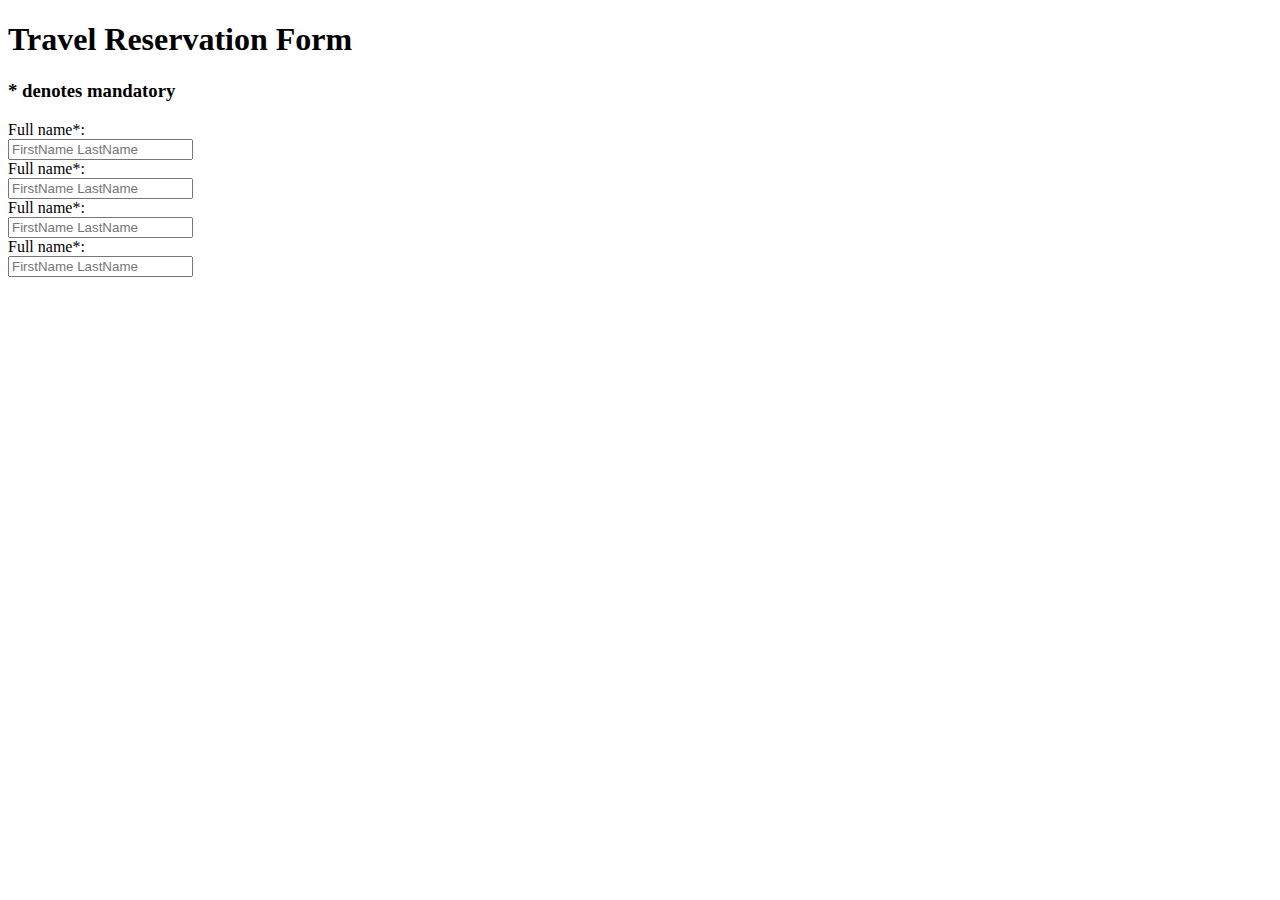
<file: Lesson 4/main.html>
<!DOCTYPE html>
<html lang="en">
  <head>
    <meta charset="UTF-8" />
    <meta name="viewport" content="width=device-width, initial-scale=1.0" />
    <title>Travel Resevation Form</title>
  </head>
  <body>
    <h1>Travel Reservation Form</h1>
    <h3>* denotes mandatory</h3>
    <form action="">
      <label>
        Full name*: <br />
        <input type="text" placeholder="FirstName LastName" /> </label
      ><br />
      <label>
        Full name*: <br />
        <input type="text" placeholder="FirstName LastName" /> </label
      ><br />
      <label>
        Full name*: <br />
        <input type="text" placeholder="FirstName LastName" /> </label
      ><br />
      <label>
        Full name*: <br />
        <input type="text" placeholder="FirstName LastName" /> </label
      ><br />
    </form>
  </body>
</html>
</file>
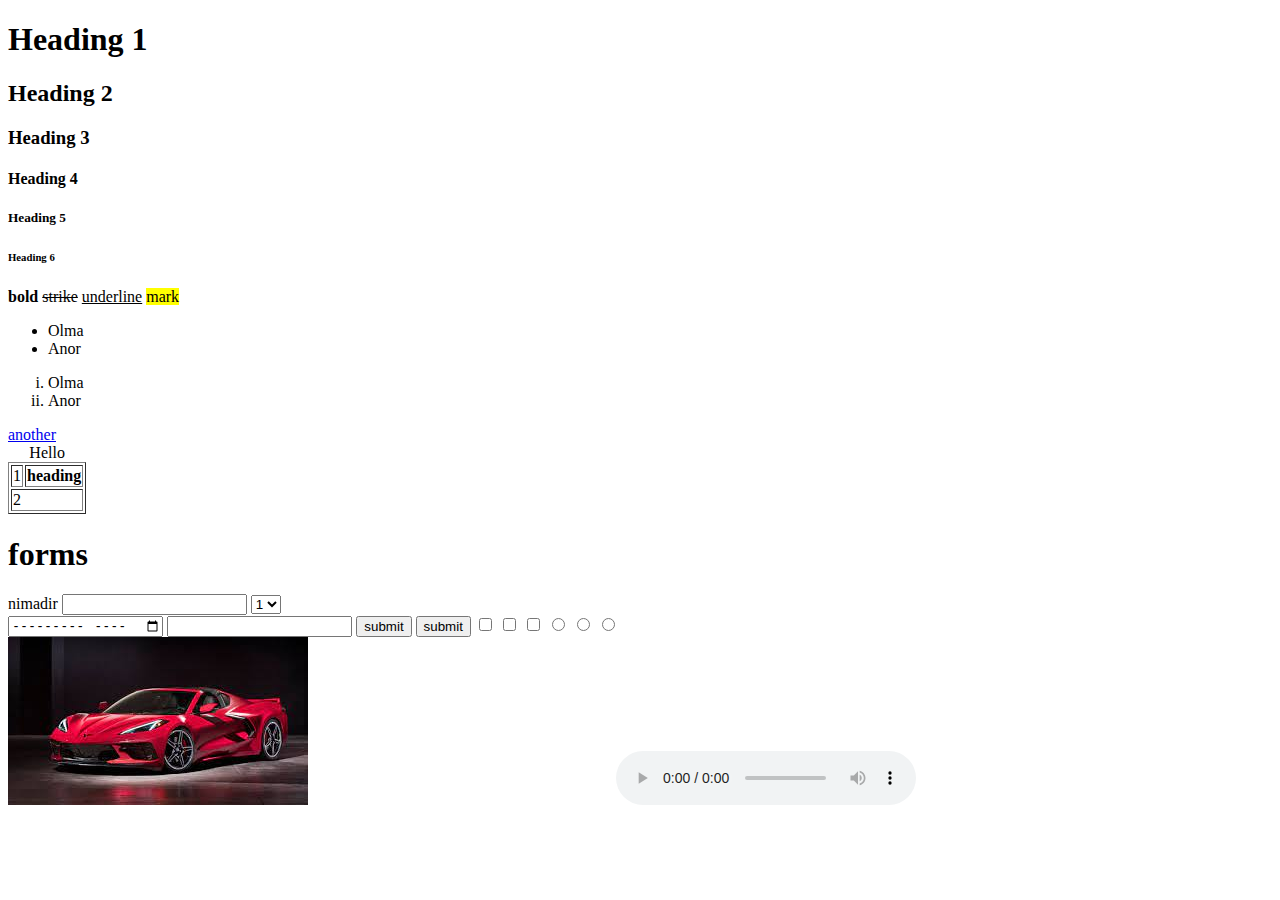
<file: Lesson 6/another.html>
<!DOCTYPE html>
<html lang="en">
  <head>
    <meta charset="UTF-8" />
    <meta name="viewport" content="width=device-width, initial-scale=1.0" />
    <title>Document</title>
  </head>
  <body>
    <h1>Heading 1</h1>
    <h2>Heading 2</h2>
    <h3>Heading 3</h3>
    <h4>Heading 4</h4>
    <h5>Heading 5</h5>
    <h6>Heading 6</h6>
    <b>bold</b>
    <s>strike</s>
    <u>underline</u>
    <mark>mark</mark>
    <ul>
      <li>Olma</li>
      <li>Anor</li>
    </ul>
    <ol type="i">
      <li>Olma</li>
      <li>Anor</li>
    </ol>
    <a href="./another.html">another</a>
    <table border="">
      <caption>
        Hello
      </caption>
      <tr>
        <td>1</td>
        <th>heading</th>
      </tr>
      <tr>
        <td colspan="2">2</td>
      </tr>
    </table>
    <h1>forms</h1>
    <form action="">
      <label for="nimadir">nimadir</label>
      <input type="text" id="nimadir" />
      <select name="" id="">
        <option value="">1</option>
        <option value="">1</option>
        <option value="">1</option>
        <option value="">1</option>
      </select>
      <br />

      <input type="month" />
      <input type="number" max="30" />

      <button>submit</button>
      <input type="button" value="submit" />

      <input type="checkbox" name="check" />
      <input type="checkbox" name="check" />
      <input type="checkbox" name="check" />

      <input type="radio" name="radio" />
      <input type="radio" name="radio" />
      <input type="radio" name="radio" />
    </form>

    <img
      src="[data-uri]"
      alt=""
    />

    <video src=""></video>
    <audio src="" controls></audio>
  </body>
</html>
</file>
<file: Lesson 10/style.css>
* {
  box-sizing: border-box;
}

.flex {
  display: flex;
  background-color: aqua;
  padding: 10px;
  gap: 10px;
  flex-wrap: wrap;
}
.box {
  background-color: blueviolet;
  flex-basis: 300px;
  flex-shrink: 1;
  flex-grow: 1;
}
.box:nth-child(3) {
  /* flex-grow: 1.5; */
  padding: 20px;
}

.chip_section {
  margin-top: 20px;
  display: flex;
  flex-wrap: wrap;
  gap: 10px;
}
.chip {
  background-color: aqua;
  padding: 4px 8px;
  border-radius: 50vw;
}
</file>
<file: Lesson 11/style.css>
* {
  padding: 0;
  margin: 0;
}
.container {
  width: 80%;
  margin-right: auto;
  margin-left: auto;
}
.btn {
  border: 3px solid transparent;
  color: white;
  text-align: center;
  width: 160px;
  padding: 10px 20px;
  border-radius: 5px;
}
.btn-primary {
  background-color: #111b47;
}
.btn-secondary {
  border: 3px solid #091133;
  background-color: #fff;
  color: #000;
}
.btn-primary:hover {
  background-color: transparent;
  color: #111b47;
  border: 3px solid #111b47;
}
.btn-secondary:hover {
  background-color: #111b47;
  color: #fff;
  border: 3px solid #111b47;
}
.even-col {
  padding-top: 20px;
  display: flex;
  gap: 20px;
}
.even-col > * {
  flex: 1;
}
/* DRY -- Don't Repeat Yourself */

body {
  font-family: Roboto;
}
nav {
  padding: 20px 0;
}
nav > .container {
  display: flex;
  justify-content: space-between;
  align-items: center;
}
nav ul {
  display: flex;
  align-items: center;
  gap: 50px;
  list-style-type: none;
}
nav a {
  text-decoration: none;
  color: #505f98;
}
nav .logo {
  font-weight: 900;
  font-size: 26px;
  color: #37447e;
}
nav h1 {
  color: #37447e;
}

.main_context {
  padding: 100px 0;
}
.main_context .container {
  display: flex;
  gap: 20px;
}
.main_context .container > div {
  flex: 1;
}
.main_context .right {
  display: flex;
  flex-direction: column;
  gap: 16px;
}
.main_context img {
  max-width: 100%;
}
.main_context h1 {
  font-size: 50px;
  font-weight: 500;
  color: #091133;
}
.main_context p {
  color: #505f98;
  font-size: 18px;
  line-height: 1.6;
}
.main_buttons {
  padding-top: 20px;
  display: flex;
  gap: 10px;
}
</file>
<file: Lesson 6/style.css>
.box {
  box-sizing: border-box;
  margin-top: 50px;
  margin: 20px 40px 10px 5px;
  border: 1px solid red;
  border-top: 10px dotted blue;
  border-left: 10px dashed red;
  padding: 20px 20px 30px 15px;

  width: 50%;
  font-size: large;
  color: aquamarine;
  background: #000000;
  font-family: "Courier New", Courier, monospace;
  text-align: center;
  letter-spacing: 5px;
  word-spacing: 10px;
  line-height: 0.9;
}
</file>
<file: Lesson 7/style.css>
body {
  background-color: aqua;
}
.box {
  background-color: rgb(255, 68, 0);
  height: 200px;
  width: 200px;
  border: 5px solid red;
  background-image: url(./nature.jpg);
  background-size: contain;
  background-repeat: no-repeat;
  background-position: center center;
  /* background-attachment: fixed; */
  background-blend-mode: darken;
  border-radius: 100px;
  box-shadow: inset -10px -10px 10px rgba(216, 212, 212, 0.779),
    10px 10px 10px rgba(21, 21, 21, 0.756);
}
.inner,
.outer,
.wrapper {
  padding: 20px;
  margin-top: 10px;
  border: 2px solid black;
}
.wrapper {
  background-color: red;
}
.outer {
  background-color: blue;
}
.inner {
  background-color: purple;
}

.shadow {
  margin-top: 40px;
  margin-bottom: 40px;
  font-family: system-ui, -apple-system, BlinkMacSystemFont, "Segoe UI", Roboto,
    Oxygen, Ubuntu, Cantarell, "Open Sans", "Helvetica Neue", sans-serif;
  text-shadow: -10px -10px 0 rgba(255, 0, 0, 0.756), -10px 10px 0 blue;
  font-weight: 900;
  font-size: 300px;
}
</file>
<file: Lesson 8/style.css>
.box {
  background-color: red;
  width: 100px;
  height: 100px;
  /* margin: 8px; */
}

.wrapper {
  background-color: aqua;
  display: flex;
  gap: 8px;
  flex-wrap: wrap;
  justify-content: space-around;
  align-items: center;
  align-content: center;

  height: 400px;
}

.flex-box {
  height: 200px;
  display: flex;
  flex-direction: column;
  gap: 8px;
}

.header {
  display: flex;
  gap: 8px;
}
.header div {
  background-color: pink;
  height: 100px;
  width: 100%;
}
.main {
  display: flex;
  gap: 8px;
  height: 100%;
}

.center {
  background-color: grey;
  width: 100%;
  height: 100%;
  display: flex;
  justify-content: center;
  align-items: center;
}

.center div {
  background-color: yellow;
  width: 100px;
  height: 100px;
}

.right {
  width: 100%;
  height: 100%;
  display: flex;
  gap: 8px;
  flex-direction: column;
}

.right div {
  background-color: green;
  width: 100%;
  height: 100px;
}
</file>
<file: Lesson 9/style.css>
/* init */
* {
  margin: 0;
  padding: 0;
}
body {
  font-family: Montserrat;
}

/* navigation */
.nav {
  background-color: #000;
  text-transform: uppercase;
  font-weight: 900;
}
.nav a {
  color: #fff;
  text-decoration: none;
  letter-spacing: 2px;
  font-size: 12px;
}
.nav ul {
  display: flex;
  padding: 20px 30px;
  gap: 10px;
  justify-content: space-between;
  align-items: center;
}
.nav img {
  width: 40px;
  height: auto;
}

/* main */
main {
  background-image: url(./img/background.png);
  height: 80vh;
  display: flex;
  justify-content: center;
  align-items: center;
  color: #fff;
  text-align: center;
}
.center {
  padding: 40px;
  background-color: #000;
  width: 70%;
  display: flex;
  flex-direction: column;
  gap: 25px;
}
main h1 {
  color: #fd7d54;
  text-transform: lowercase;
  letter-spacing: 15px;
  font-size: 45px;
}

main .cards {
  display: flex;
  gap: 30px;
}
main .card {
  border: 3px solid #fff;
  padding: 20px;
}
main .circle {
  width: 100px;
  height: 100px;
  background-color: #c90a47;
  border-radius: 50%;
  margin: 0 auto;
  box-shadow: inset 6px -3px 4px #8e0833, inset -3px 3px 7px 1px #ffffff56;
}
.card:nth-child(2) .circle,
.card:nth-child(3) .circle {
  background-image: url(./img/sparkle.png);
  background-repeat: no-repeat;
  background-position: right 10px top 10px;
}
.card:nth-child(3) .circle {
  /* background-position: right 5px top 5px; */
  background-image: url(./img/plus.png);
  background-size: 40px;
}
</file>
